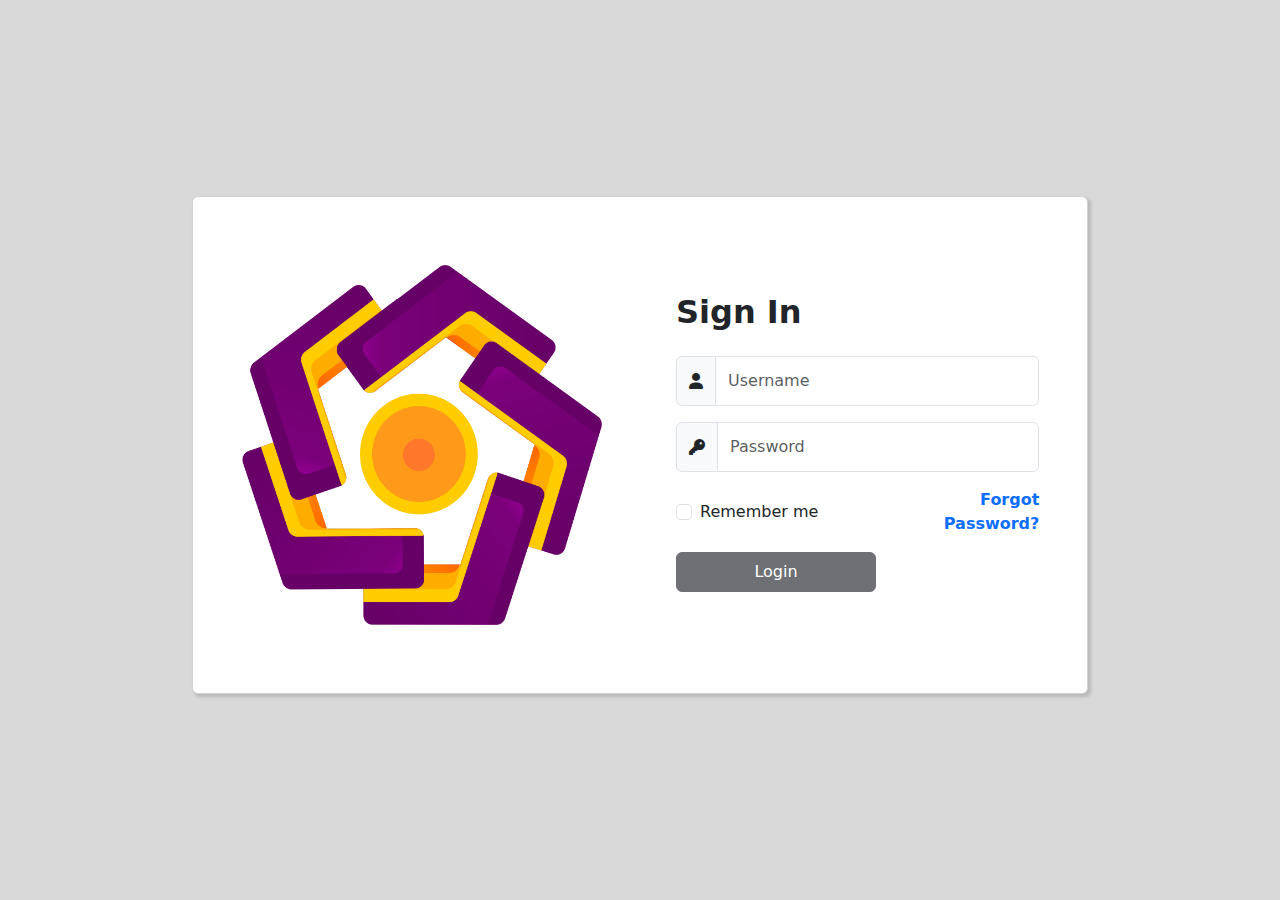
<file: index.html>
<!DOCTYPE html>
<html lang="en">
<head>
    <meta charset="UTF-8">
    <meta name="viewport" content="width=device-width, initial-scale=1.0">
    <title>RPS</title>
    <script>
        window.location.href = "./login/";
    </script>
</head>
<body>
    <p>If you are not redirected automatically, <a href="./login/">click here</a>.</p>
</body>
</body>
</html>
</file>
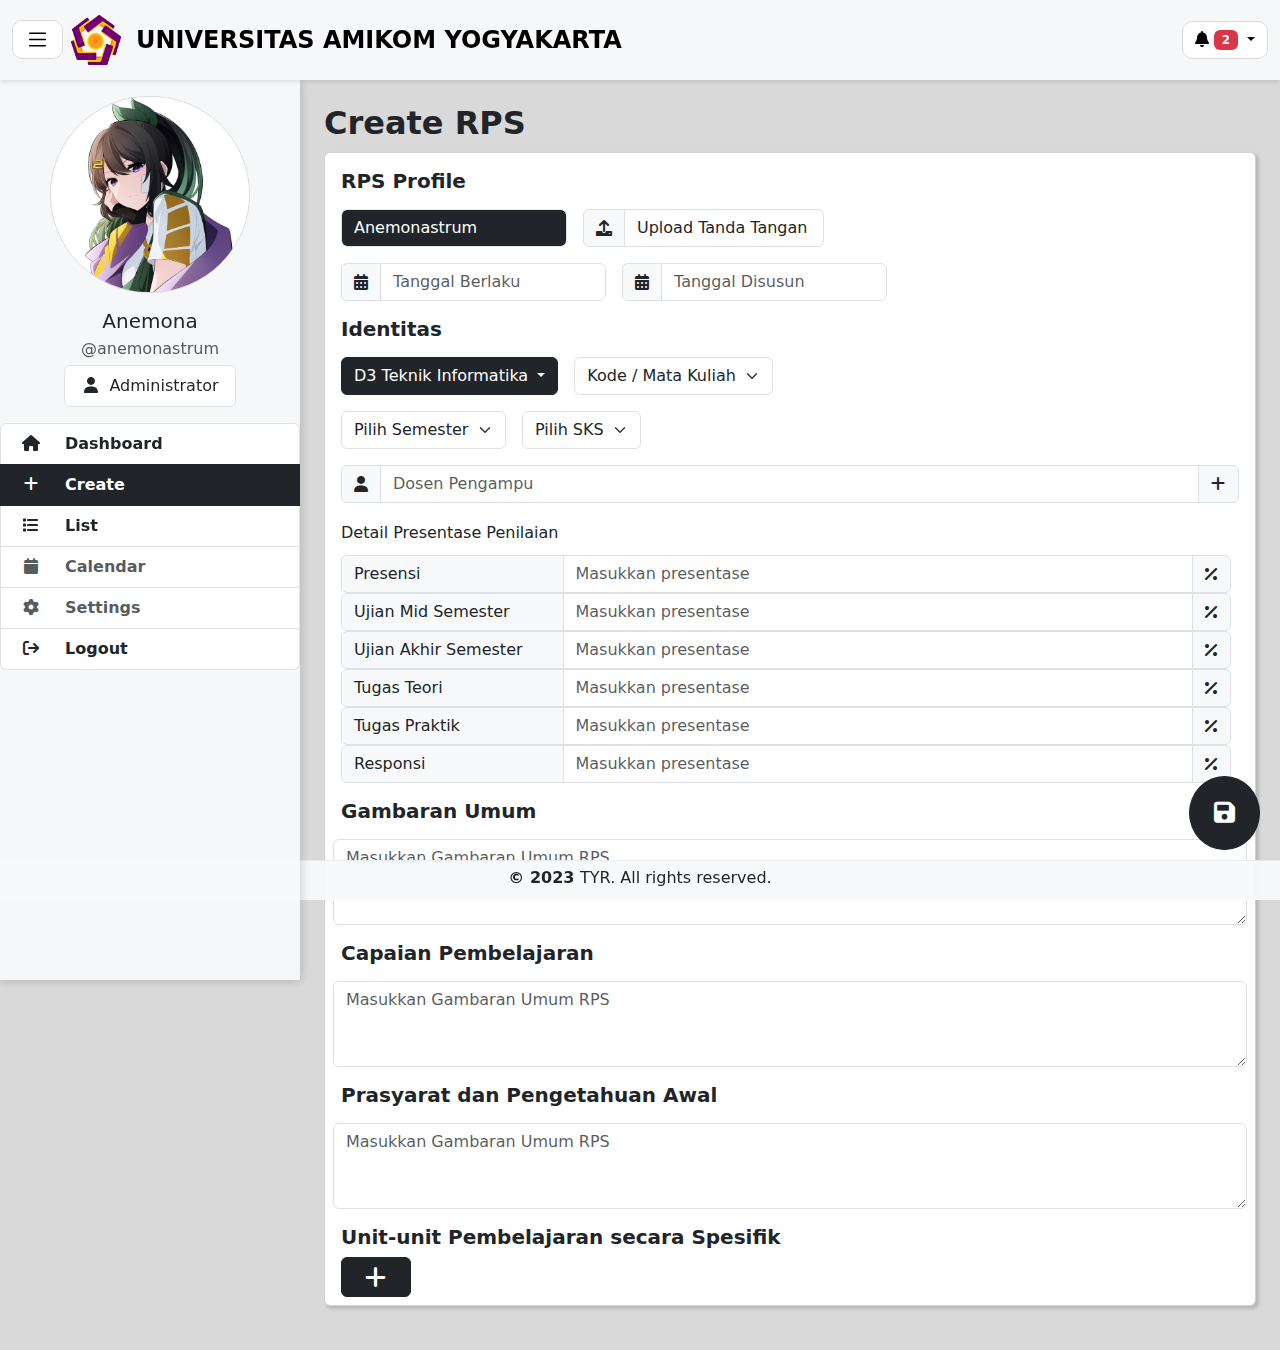
<file: create/index.html>
<!DOCTYPE html>
<html>

<head>
    <title>RPS | Create</title>
    <meta charset="UTF-8">
    <link rel="stylesheet" href="https://cdnjs.cloudflare.com/ajax/libs/font-awesome/6.0.0/css/all.min.css" />
    <link rel="stylesheet" href="https://cdn.jsdelivr.net/npm/bootstrap@5.3.0/dist/css/bootstrap.min.css" />
    <link rel="icon" type="image/x-icon" href="../assets/icons/logo.png" />
    <link rel="stylesheet" href="../assets/style/style.css" />
</head>

<body class="bg-transparent">

    <!-- HEADER -->
    <header class="page-header sticky-top navbar-light bg-light">
        <div class="container-fluid">
            <div class="d-flex align-items-center justify-content-between">
                <button id="toggle-btn" class="btn btn-light">
                    <img src="../assets/icons/list.svg" alt="Menu" style="width: 25px;">
                </button>
                <div class="logo">
                    <img src="../assets/icons/logo.png" alt="Header Logo" class="logo-img">
                    <h1 class="logo-text">UNIVERSITAS AMIKOM YOGYAKARTA</h1>
                </div>

                <!-- NOTIFICATION DROPDOWN-->
                <div class="dropdown">
                    <button class="btn btn-light dropdown-toggle" type="button" id="notificationDropdown"
                        data-bs-toggle="dropdown" aria-expanded="false">
                        <span class="fa fa-bell"></span>
                        <span class="badge bg-danger">2</span>
                    </button>
                    <ul class="dropdown-menu dropdown-menu-end" aria-labelledby="notificationDropdown">
                        <li class="dropdown-header">Notifications</li>
                        <a class="dropdown-item" href="#">
                            <div class="d-flex">
                                <div class="me-3">
                                    <i class="fas fa-exclamation-triangle fa-2x text-warning"></i>
                                </div>
                                <div>
                                    <div class="fw-bold">Warning</div>
                                    <small class="text-muted">Complete your Profile Information.</small>
                                    <div class="text-muted">1 hour ago</div>
                                </div>
                            </div>
                        </a>
                        </li>
                        <li>
                            <a class="dropdown-item" href="#">
                                <div class="d-flex">
                                    <div class="me-3">
                                        <i class="fas fa-check-circle fa-2x text-success"></i>
                                    </div>
                                    <div>
                                        <div class="fw-bold">Action Completed</div>
                                        <small class="text-muted">Your RPS has been successfully submited.</small>
                                        <div class="text-muted">Yesterday</div>
                                    </div>
                                </div>
                            </a>
                        </li>
                        <li>
                            <hr class="dropdown-divider">
                            <a class="dropdown-item text-center" href="#">View All Notifications</a>
                        </li>
                    </ul>
                </div>
            </div>
        </div>
    </header>

    <!-- SIDEBAR -->
    <div class="d-flex">
        <div id="sidebar" class="bg-light sticky-top">
            <div class="p-3 profile">
                <a class="mb-3 w-75" data-bs-toggle="modal" data-bs-target="#profileModal" href="#profileModal">
                    <img src="../assets/icons/avatar.jpg" class="img-fluid" alt="Profile Picture"
                        style="border-radius: 100px; border: 0.5px solid #d9d9d9;">
                </a>
                <h5 class="mb-1">Anemona</h5>
                <p class="text-muted mb-1">@anemonastrum</p>
                <ul class="list-group">
                    <li class="list-group-item">
                        <i class="fas fa-user fa-fw me-2"></i>Administrator
                    </li>
                </ul>
            </div>
            <ul class="flex-column d-block list-group w-100 align-items-center justify-content-center">
                <a href="../dashboard/" class="list-group-item list-group-item-action sidebar-item"><i
                        class="fas fa-home fa-fw me-4"></i>Dashboard</a>
                <a href="../create/" class="list-group-item list-group-item-action sidebar-item active"><i
                        class="fas fa-plus fa-fw me-4"></i>Create</a>
                <a href="../list/" class="list-group-item list-group-item-action sidebar-item"><i
                        class="fas fa-list fa-fw me-4"></i>List</a>
                <a href="#" class="list-group-item list-group-item-action sidebar-item disabled"><i
                        class="fas fa-calendar fa-fw me-4"></i>Calendar</a>
                <a href="#" class="list-group-item list-group-item-action sidebar-item disabled"><i
                        class="fas fa-gear fa-fw me-4"></i>Settings</a>
                <a href="../logout/" class="list-group-item list-group-item-action sidebar-item"><i
                        class="fas fa-sign-out fa-fw me-4"></i>Logout</a>
            </ul>
            <div class="p-5 h-100"></div>
            <!-- FIX PADDING -->
        </div>

        <!-- CONTENT -->
        <div id="content" class="flex-grow-1 p-4">
            
            <h2>Create RPS</h2>

            <div class="card container-fluid p-2">

                <h5 class="px-2 pt-2 fw-bold">RPS Profile</h5>

                <div class="d-flex flex-row">
                    <div class="form-group p-2">
                        <input type="text" class="form-control bg-dark text-white" value="Anemonastrum" disabled>
                    </div>
                    <div class="form-group p-2">
                        <div class="input-group">
                            <span class="input-group-text"><i class="fas fa-upload"></i></span>
                            <label for="uploadTTD" class="form-control pe-3">Upload Tanda Tangan</label>
                        </div>
                        <input type="file" id="uploadTTD" style="display:none">
                    </div>
                </div>
                
                <div class="d-flex flex-row">
                    <div class="form-group p-2">
                        <div class="input-group">
                            <span class="input-group-text"><i class="fas fa-calendar-alt"></i></span>
                            <input type="text" id="dateInput" name="tanggalBerlaku" class="form-control" placeholder="Tanggal Berlaku" onclick="(this.type='date')">
                        </div>
                    </div>
                    <div class="form-group p-2">
                        <div class="input-group">
                            <span class="input-group-text"><i class="fas fa-calendar-alt"></i></span>
                            <input type="text" id="dateInput" name="tanggalDisusun" class="form-control" placeholder="Tanggal Disusun" onclick="(this.value='12/12/2023')">
                        </div>
                    </div>
                </div>

                

                <h5 class="px-2 pt-2 fw-bold">Identitas</h5>

                <div class="d-flex flex-row">
                    <div class="dropdown p-2">
                        <button class="btn btn-dark dropdown-toggle bg-dark" type="button">
                            D3 Teknik Informatika
                        </button>
                    </div>
                    <div class="dropdown p-2">
                        <select id="selectKode" class="form-select" onclick="sortByKode()" aria-label="Kode / Mata Kuliah">
                            <option selected>Kode / Mata Kuliah</option>
                          </select>
                    </div>
                </div>

                <div class="d-flex flex-row">
                    <div class="dropdown p-2">
                        <select id="selectSemester" class="form-select" aria-label="Semester">
                            <option selected>Pilih Semester</option>
                          </select>
                    </div>
                    <div class="dropdown p-2">
                        <select id="selectSKS" class="form-select" aria-label="SKS">
                            <option selected>Pilih SKS</option>
                          </select>
                    </div>
                </div>

                <div class="form-group p-2">
                    <div class="input-group">
                        <span class="input-group-text"><i class="fas fa-user"></i></span>
                        <input type="text" id="dateInput" name="tanggalBerlaku" class="form-control" placeholder="Dosen Pengampu">
                        <span class="input-group-text"><i class="fas fa-plus"></i></span>
                    </div>
                </div>

                <div class="p-2">
                    <h6 class="py-1">Detail Presentase Penilaian</h6>
                    <div class="input-group pe-2">
                        <span class="input-group-text w-25">Presensi</span>
                        <input type="number" class="form-control" placeholder="Masukkan presentase">
                        <span class="input-group-text"><i class="fas fa-percentage"></i></span>
                    </div>
                    <div class="input-group pe-2">
                        <span class="input-group-text w-25">Ujian Mid Semester</span>
                        <input type="number" class="form-control" placeholder="Masukkan presentase">
                        <span class="input-group-text"><i class="fas fa-percentage"></i></span>
                    </div>
                    <div class="input-group pe-2">
                        <span class="input-group-text w-25">Ujian Akhir Semester</span>
                        <input type="number" class="form-control" placeholder="Masukkan presentase">
                        <span class="input-group-text"><i class="fas fa-percentage"></i></span>
                    </div>
                    <div class="input-group pe-2">
                        <span class="input-group-text w-25">Tugas Teori</span>
                        <input type="number" class="form-control" placeholder="Masukkan presentase">
                        <span class="input-group-text"><i class="fas fa-percentage"></i></span>
                    </div>
                    <div class="input-group pe-2">
                        <span class="input-group-text w-25">Tugas Praktik</span>
                        <input type="number" class="form-control" placeholder="Masukkan presentase">
                        <span class="input-group-text"><i class="fas fa-percentage"></i></span>
                    </div>
                    <div class="input-group pe-2">
                        <span class="input-group-text w-25">Responsi</span>
                        <input type="number" class="form-control" placeholder="Masukkan presentase">
                        <span class="input-group-text"><i class="fas fa-percentage"></i></span>
                    </div>
                </div>

                <h5 class="px-2 pt-2 fw-bold">Gambaran Umum</h5>

                <textarea class="form-control my-2" name="Deskripsi" id="deskripsimatkul" placeholder="Masukkan Gambaran Umum RPS" cols="30" rows="3"></textarea>

                <h5 class="px-2 pt-2 fw-bold">Capaian Pembelajaran</h5>

                <textarea class="form-control my-2" name="Deskripsi" id="deskripsimatkul" placeholder="Masukkan Gambaran Umum RPS" cols="30" rows="3"></textarea>

                <h5 class="px-2 pt-2 fw-bold">Prasyarat dan Pengetahuan Awal</h5>

                <textarea class="form-control my-2" name="Deskripsi" id="deskripsimatkul" placeholder="Masukkan Gambaran Umum RPS" cols="30" rows="3"></textarea>

                <h5 class="px-2 pt-2 fw-bold">Unit-unit Pembelajaran secara Spesifik</h5>

                <button class="btn btn-dark px-2 pt-2 ms-2" style="width: 70px;">
                    <i class="fas fa-plus fa-xl"></i>  
                </button>

            </div>
        </div>
        <!-- FLOATING BUTTON -->
        <button class="btn btn-dark floating-button p-4 rounded-circle" onclick="location.href='../list/'">
            <i class="fas fa-save fa-xl"></i>
        </button>
        <!-- FOOTER -->
        <footer class="footer bg-light">
            <div class="container">
                <span><strong>&copy; 2023 </strong>TYR. All rights reserved.</span>
            </div>
        </footer>
    </div>
</body>

<!-- Profile Dialog -->
<div class="modal fade" id="profileModal" tabindex="-1" aria-labelledby="profileModalLabel" aria-hidden="true">
    <div class="modal-dialog">
      <div class="modal-content">
        <div class="modal-header">
          <h1 class="modal-title fs-5" id="profileModalLabel">Profile</h1>
          <button type="button" class="btn-close" data-bs-dismiss="modal" aria-label="Close"></button>
        </div>
        <div class="modal-body">
            <div class="p-3 profile">
                <img src="../assets/icons/avatar.jpg" class="img-fluid w-75" alt="Profile Picture" style="border-radius: 1000px; border: 0.5px solid #d9d9d9;">
                <div class="form-group p-2 my-2">
                    <div class="input-group py-2">
                        <span class="input-group-text"><i class="fas fa-user"></i></span>
                        <input type="text" class="form-control" placeholder="Nama">
                    </div>
                    <div class="">
                        <label for="formFile" class="form-label fw-bold">Profile Picture</label>
                        <input class="form-control" type="file" id="formFile">
                    </div>
                </div>
            </div>
        </div>
        <div class="modal-footer">
          <button type="button" class="btn btn-light" data-bs-dismiss="modal">Close</button>
          <button type="button" class="btn btn-dark">Save changes</button>
        </div>
      </div>
    </div>
  </div>
  
<script src="../assets/script/bootstrap-min.js"></script>
<script src="../assets/script/jquery-min.js" ></script>
<script src="../assets/script/jquery-ui.js" ></script>
<script src="../assets/script/dashboard.js"></script>
<script src="../assets/script/script.js" ></script>

</html>
</file>
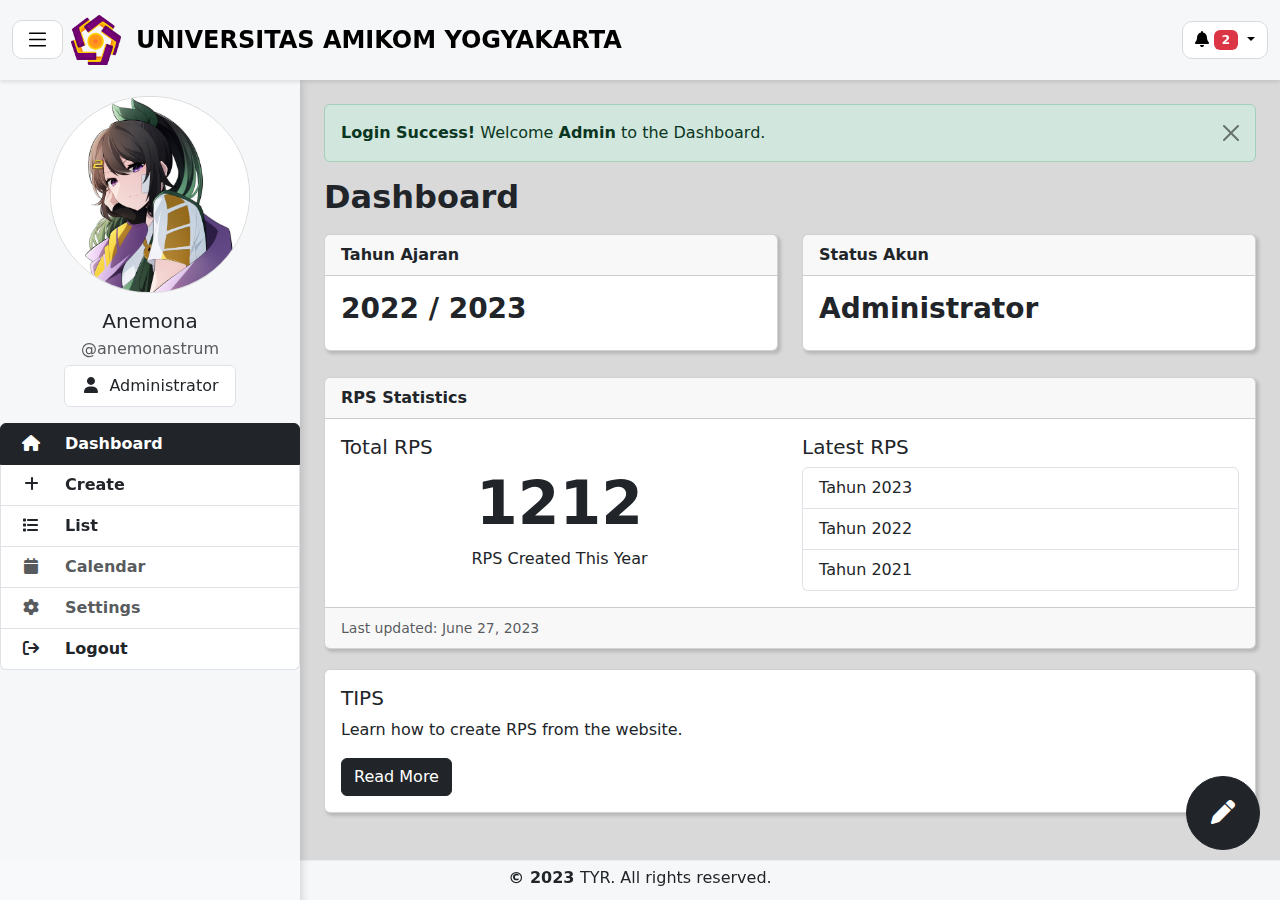
<file: dashboard/index.html>
<!DOCTYPE html>
<html>

<head>
    <title>RPS | Dashboard</title>
    <meta charset="UTF-8">
    <link rel="stylesheet" href="https://cdnjs.cloudflare.com/ajax/libs/font-awesome/6.0.0/css/all.min.css" />
    <link rel="stylesheet" href="https://cdn.jsdelivr.net/npm/bootstrap@5.3.0/dist/css/bootstrap.min.css" />
    <link rel="icon" type="image/x-icon" href="../assets/icons/logo.png" />
    <link rel="stylesheet" href="../assets/style/style.css" />
</head>

<body class="bg-transparent">
    <!-- HEADER -->
    <header id="header" class="page-header sticky-top navbar-light bg-light">
        <div class="container-fluid">
            <div class="d-flex align-items-center justify-content-between">
                <button id="toggle-btn" class="btn btn-light">
                    <img src="../assets/icons/list.svg" alt="Menu" style="width: 25px;">
                </button>
                <div class="logo">
                    <img src="../assets/icons/logo.png" alt="Header Logo" class="logo-img">
                    <h1 class="logo-text">UNIVERSITAS AMIKOM YOGYAKARTA</h1>
                </div>
                <!-- NOTIFICATION DROPDOWN-->
                <div class="dropdown">
                    <button class="btn btn-light dropdown-toggle" type="button" id="notificationDropdown"
                        data-bs-toggle="dropdown" aria-expanded="false">
                        <span class="fa fa-bell"></span>
                        <span class="badge bg-danger">2</span>
                    </button>
                    <ul class="dropdown-menu dropdown-menu-end" aria-labelledby="notificationDropdown">
                        <li class="dropdown-header">Notifications</li>
                        <a class="dropdown-item" href="#">
                            <div class="d-flex">
                                <div class="me-3">
                                    <i class="fas fa-exclamation-triangle fa-2x text-warning"></i>
                                </div>
                                <div>
                                    <div class="fw-bold">Warning</div>
                                    <small class="text-muted">Complete your Profile Information.</small>
                                    <div class="text-muted">1 hour ago</div>
                                </div>
                            </div>
                        </a>
                        </li>
                        <li>
                            <a class="dropdown-item" href="#">
                                <div class="d-flex">
                                    <div class="me-3">
                                        <i class="fas fa-check-circle fa-2x text-success"></i>
                                    </div>
                                    <div>
                                        <div class="fw-bold">Action Completed</div>
                                        <small class="text-muted">Your RPS has been successfully submited.</small>
                                        <div class="text-muted">Yesterday</div>
                                    </div>
                                </div>
                            </a>
                        </li>
                        <li>
                            <hr class="dropdown-divider">
                            <a class="dropdown-item text-center" href="#">View All Notifications</a>
                        </li>
                    </ul>
                </div>
            </div>
        </div>
    </header>
    <!-- SIDEBAR -->
    <div class="d-flex">
        <div id="sidebar" class="bg-light sticky-top">
            <div class="p-3 profile">
                <a class="mb-3 w-75" data-bs-toggle="modal" data-bs-target="#profileModal" href="#profileModal">
                    <img src="../assets/icons/avatar.jpg" class="img-fluid" alt="Profile Picture"
                        style="border-radius: 100px; border: 0.5px solid #d9d9d9;">
                </a>
                <h5 class="mb-1">Anemona</h5>
                <p class="text-muted mb-1">@anemonastrum</p>
                <ul class="list-group">
                    <li class="list-group-item">
                        <i class="fas fa-user fa-fw me-2"></i>Administrator
                    </li>
                </ul>
            </div>
            <ul class="flex-column d-block list-group w-100 align-items-center justify-content-center">
                <a href="../dashboard/" class="list-group-item list-group-item-action sidebar-item active"><i
                        class="fas fa-home fa-fw me-4"></i>Dashboard</a>
                <a href="../create/" class="list-group-item list-group-item-action sidebar-item"><i
                        class="fas fa-plus fa-fw me-4"></i>Create</a>
                <a href="../list/" class="list-group-item list-group-item-action sidebar-item"><i
                        class="fas fa-list fa-fw me-4"></i>List</a>
                <a href="#" class="list-group-item list-group-item-action sidebar-item disabled"><i
                        class="fas fa-calendar fa-fw me-4"></i>Calendar</a>
                <a href="#" class="list-group-item list-group-item-action sidebar-item disabled"><i
                        class="fas fa-gear fa-fw me-4"></i>Settings</a>
                <a href="../logout/" class="list-group-item list-group-item-action sidebar-item"><i
                        class="fas fa-sign-out fa-fw me-4"></i>Logout</a>
            </ul>
            <div class="p-5 h-100"></div>
        </div>
        <!-- CONTENT -->
        <div id="content" class="flex-grow-1 p-4">
            <div class="alert alert-success alert-dismissible fade show">
                <button type="button" class="btn-close" data-bs-dismiss="alert"></button>
                <strong>Login Success!</strong> Welcome <strong>Admin</strong> to the Dashboard.
            </div>
            <h2>Dashboard</h2>
            <div class="row">
                <div class="col-md-6">
                    <div class="card mb-3">
                        <div class="card-header">
                            <div class="fw-bold">Tahun Ajaran</div>
                        </div>
                        <div class="card-body">
                            <h3>2022 / 2023</h3>
                        </div>
                    </div>
                </div>
                <div class="col-md-6">
                    <div class="card mb-3">
                        <div class="card-header">
                            <div class="fw-bold">Status Akun</div>
                        </div>
                        <div class="card-body">
                            <h3>Administrator</h3>
                        </div>
                    </div>
                </div>
            </div>

            <div class="card">
                <div class="card-header">
                    <div class="fw-bold">RPS Statistics</div>
                </div>
                <div class="card-body">
                    <div class="row">
                        <div class="col-md-6">
                            <h5>Total RPS</h5>
                            <h3 class="text-center" style="font-size: 60px;">1212</h3>
                            <p class="text-center">RPS Created This Year</p>       
                        </div>
                        <div class="col-md-6">
                            <h5>Latest RPS</h5>
                            <ul class="list-group">
                                <li class="list-group-item">Tahun 2023</li>
                                <li class="list-group-item">Tahun 2022</li>
                                <li class="list-group-item">Tahun 2021</li>
                            </ul>
                        </div>
                    </div>
                </div>
                <div class="card-footer">
                    <small class="text-muted">Last updated: June 27, 2023</small>
                </div>
            </div>
            <div class="card">
                <div class="card-body">
                    <h5 class="card-title">TIPS</h5>
                    <div class="card-img-center container align-items-center justify-content-center">
                    </div>
                    <p class="card-text">Learn how to create RPS from the website.</p>
                    <a href="https://www.google.com/search?q=cara+membuat+RPS" class="btn btn-dark">Read More</a>
                </div>
            </div>
        </div>
        <!-- FLOATING BUTTON -->
        <button class="btn btn-dark floating-button p-4 rounded-circle" onclick="location.href='../create/'">
            <i class="fas fa-pen fa-xl"></i>
        </button>

        <!-- FOOTER -->
        <footer class="footer bg-light">
            <div class="container">
                <span><strong>&copy; 2023 </strong>TYR. All rights reserved.</span>
            </div>
        </footer>
    </div>
</body>

<!-- Profile Dialog -->
<div class="modal fade" id="profileModal" tabindex="-1" aria-labelledby="profileModalLabel" aria-hidden="true">
    <div class="modal-dialog">
      <div class="modal-content">
        <div class="modal-header">
          <h1 class="modal-title fs-5" id="profileModalLabel">Profile</h1>
          <button type="button" class="btn-close" data-bs-dismiss="modal" aria-label="Close"></button>
        </div>
        <div class="modal-body">
            <div class="p-3 profile">
                <img src="../assets/icons/avatar.jpg" class="img-fluid w-75" alt="Profile Picture" style="border-radius: 1000px; border: 0.5px solid #d9d9d9;">
                <div class="form-group p-2 my-2">
                    <div class="input-group py-2">
                        <span class="input-group-text"><i class="fas fa-user"></i></span>
                        <input type="text" class="form-control" placeholder="Nama">
                    </div>
                    <div class="">
                        <label for="formFile" class="form-label fw-bold">Profile Picture</label>
                        <input class="form-control" type="file" id="formFile">
                    </div>
                </div>
            </div>
        </div>
        <div class="modal-footer">
          <button type="button" class="btn btn-light" data-bs-dismiss="modal">Close</button>
          <button type="button" class="btn btn-dark">Save changes</button>
        </div>
      </div>
    </div>
  </div>

<script src="../assets/script/bootstrap-min.js"></script>
<script src="../assets/script/jquery-min.js" ></script>
<script src="../assets/script/jquery-ui.js" ></script>
<script src="../assets/script/dashboard.js"></script>
<script src="../assets/script/script.js" ></script>

</html>
</file>
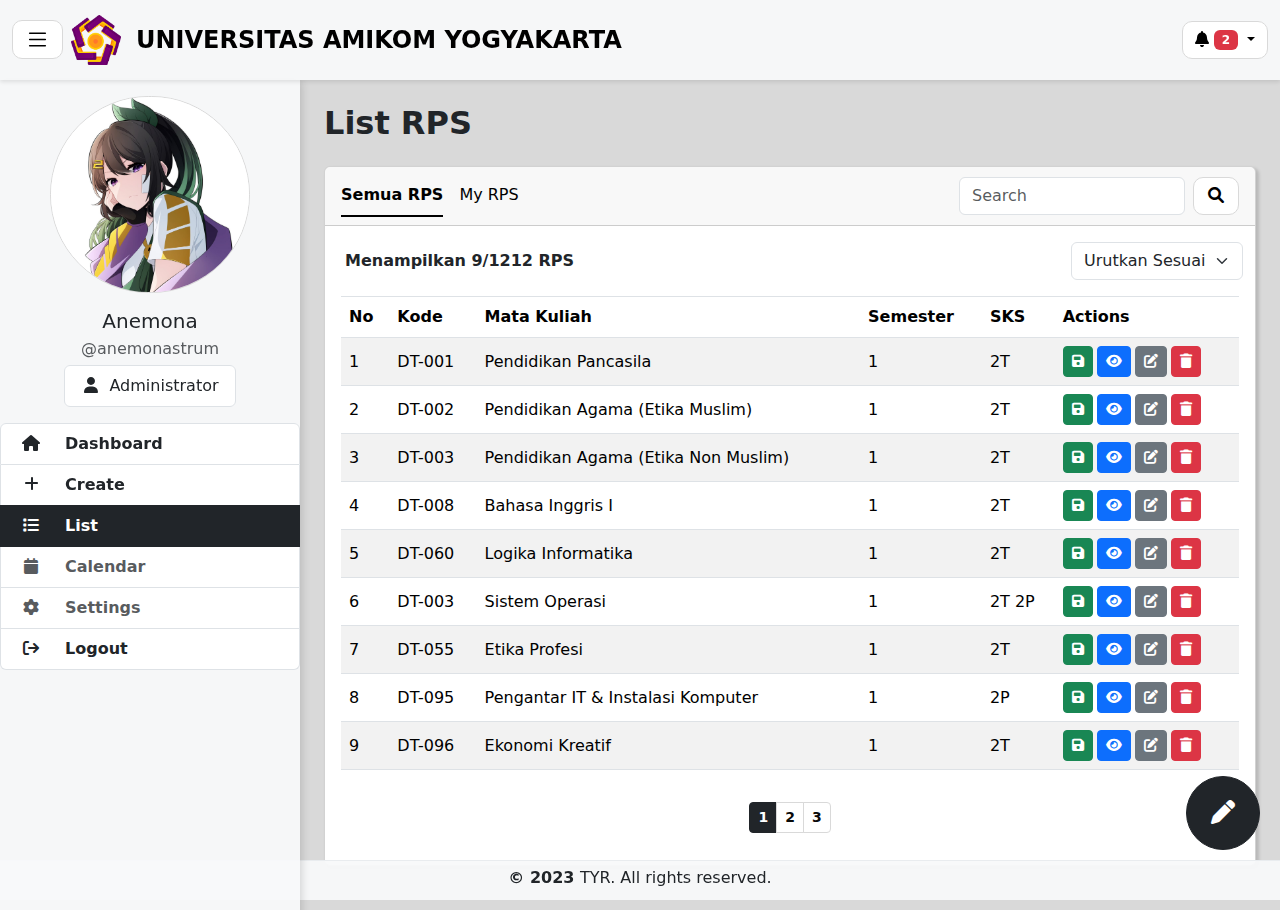
<file: list/index.html>
<!DOCTYPE html>
<html>

<head>
    <title>RPS | List</title>
    <meta charset="UTF-8">
    <link rel="stylesheet" href="https://cdnjs.cloudflare.com/ajax/libs/font-awesome/6.0.0/css/all.min.css" />
    <link rel="stylesheet" href="https://cdn.jsdelivr.net/npm/bootstrap@5.3.0/dist/css/bootstrap.min.css" />
    <link rel="icon" type="image/x-icon" href="../assets/icons/logo.png" />
    <link rel="stylesheet" href="../assets/style/style.css" />
</head>

<body class="bg-transparent">
    <!-- HEADER -->
    <header class="page-header sticky-top navbar-light bg-light">
        <div class="container-fluid">
            <div class="d-flex align-items-center justify-content-between">
                <button id="toggle-btn" class="btn btn-light">
                    <img src="../assets/icons/list.svg" alt="Menu" style="width: 25px;">
                </button>
                <div class="logo">
                    <img src="../assets/icons/logo.png" alt="Header Logo" class="logo-img">
                    <h1 class="logo-text">UNIVERSITAS AMIKOM YOGYAKARTA</h1>
                </div>
                <!-- NOTIFICATION DROPDOWN-->
                <div class="dropdown">
                    <button class="btn btn-light dropdown-toggle" type="button" id="notificationDropdown"
                        data-bs-toggle="dropdown" aria-expanded="false">
                        <span class="fa fa-bell"></span>
                        <span class="badge bg-danger">2</span>
                    </button>
                    <ul class="dropdown-menu dropdown-menu-end" aria-labelledby="notificationDropdown">
                        <li class="dropdown-header">Notifications</li>
                        <a class="dropdown-item" href="#">
                            <div class="d-flex">
                                <div class="me-3">
                                    <i class="fas fa-exclamation-triangle fa-2x text-warning"></i>
                                </div>
                                <div>
                                    <div class="fw-bold">Warning</div>
                                    <small class="text-muted">Complete your Profile Information.</small>
                                    <div class="text-muted">1 hour ago</div>
                                </div>
                            </div>
                        </a>
                        </li>
                        <li>
                            <a class="dropdown-item" href="#">
                                <div class="d-flex">
                                    <div class="me-3">
                                        <i class="fas fa-check-circle fa-2x text-success"></i>
                                    </div>
                                    <div>
                                        <div class="fw-bold">Action Completed</div>
                                        <small class="text-muted">Your RPS has been successfully submited.</small>
                                        <div class="text-muted">Yesterday</div>
                                    </div>
                                </div>
                            </a>
                        </li>
                        <li>
                            <hr class="dropdown-divider">
                            <a class="dropdown-item text-center" href="#">View All Notifications</a>
                        </li>
                    </ul>
                </div>
            </div>
        </div>
    </header>
    <div class="d-flex">
        <!-- SIDEBAR -->
        <div id="sidebar" class="bg-light sticky-top">
            <div class="p-3 profile">
                <a class="mb-3 w-75" data-bs-toggle="modal" data-bs-target="#profileModal" href="#profileModal">
                    <img src="../assets/icons/avatar.jpg" class="img-fluid" alt="Profile Picture"
                        style="border-radius: 100px; border: 0.5px solid #d9d9d9;">
                </a>
                <h5 class="mb-1">Anemona</h5>
                <p class="text-muted mb-1">@anemonastrum</p>
                <ul class="list-group">
                    <li class="list-group-item">
                        <i class="fas fa-user fa-fw me-2"></i>Administrator
                    </li>
                </ul>
            </div>
            <ul class="flex-column d-block list-group w-100 align-items-center justify-content-center">
                <a href="../dashboard/" class="list-group-item list-group-item-action sidebar-item"><i
                        class="fas fa-home fa-fw me-4"></i>Dashboard</a>
                <a href="../create/" class="list-group-item list-group-item-action sidebar-item"><i
                        class="fas fa-plus fa-fw me-4"></i>Create</a>
                <a href="../list/" class="list-group-item list-group-item-action sidebar-item active"><i
                        class="fas fa-list fa-fw me-4"></i>List</a>
                <a href="#" class="list-group-item list-group-item-action sidebar-item disabled"><i
                        class="fas fa-calendar fa-fw me-4"></i>Calendar</a>
                <a href="#" class="list-group-item list-group-item-action sidebar-item disabled"><i
                        class="fas fa-gear fa-fw me-4"></i>Settings</a>
                <a href="../logout/" class="list-group-item list-group-item-action sidebar-item"><i
                        class="fas fa-sign-out fa-fw me-4"></i>Logout</a>
            </ul>
            <div class="p-5 h-100"></div>
            <!-- FIX PADDING -->
        </div>

        <!-- CONTENT -->
        <div id="content" class="flex-grow-1 p-4">

            <h2>List RPS</h2>

            <div class="card mt-4">
                <div class="card-header d-flex align-items-center">
                    <ul class="nav nav-underline">
                        <li class="nav-item">
                            <a class="nav-link active" data-bs-toggle="pill" href="#semuarps">Semua RPS</a>
                        </li>
                        <li class="nav-item">
                            <a class="nav-link" data-bs-toggle="pill" href="#rpssaya">My RPS</a>
                        </li>
                    </ul>
                    <div class="ms-auto">
                        <form class="d-flex">
                            <input class="form-control me-2" type="search" placeholder="Search" aria-label="Search">
                            <button class="btn btn-light" type="submit"><i class="fas fa-search fa-fw"></i></button>
                        </form>
                    </div>
                </div>
                
                <div class="card-body">
                    <div class="tab-content">
                        <div class="tab-pane fade show active" id="semuarps">
                            <div class="row">
                                <div class="col-md-6 ps-3 d-flex align-items-center">
                                    <div class="fw-bold">Menampilkan 9/1212 RPS</div>
                                </div>
                                <div class="col-md-6 d-flex align-items-center justify-content-end pe-2">
                                    <div class="dropdown">
                                        <select class="form-select" aria-label="Urutkan RPS" id="filterMatkul" onchange="filterListMatkul()">
                                            <option selected>Urutkan Sesuai</option>
                                            <option value="nomor">Nomor</option>
                                            <option value="kode">Kode</option>
                                            <option value="matakuliah">Matakuliah</option>
                                            <option value="semester">Semester</option>
                                            <option value="sks">SKS</option>
                                          </select>
                                    </div>
                                </div>
                            </div>
                            <div id="list-rps"></div>
                            <nav>
                                <ul class="pagination pagination-sm justify-content-center pt-3" id="pagination"></ul>
                            </nav>
                        </div>
                        <div class="tab-pane fade" id="rpssaya">
                            <div class="row">
                                <div class="col-md-6 ps-3 d-flex align-items-center">
                                    <div class="fw-bold">Menampilkan 0/0 RPS</div>
                                </div>
                                <div class="col-md-6 d-flex align-items-center justify-content-end pe-2">
                                    <div class="dropdown">
                                        <select class="form-select" aria-label="Urutkan RPS">
                                            <option selected>Urutkan Sesuai</option>
                                            <option value="1">Terbaru</option>
                                            <option value="2">Mata Kuliah</option>
                                            <option value="3">Jumlah SKS</option>
                                        </select>
                                    </div>
                                </div>
                            </div>
                           <div class="container">
                            <h5 class="fw-bold text-center p-4">Anda tidak memiliki RPS Untuk ditampilkan</h5>
                           </div>
                        </div>
                    </div>
                </div>
            </div>
        </div>
        <!-- FLOATING BUTTON -->
        <button class="btn btn-dark floating-button p-4 rounded-circle" onclick="location.href='../create/'">
            <i class="fas fa-pen fa-xl"></i>
        </button>

        <!-- FOOTER -->
        <footer class="footer bg-light fixed-bottom">
            <div class="container">
                <span><strong>&copy; 2023 </strong>TYR. All rights reserved.</span>
            </div>
        </footer>
    </div>
</body>

<!-- Delete Dialog -->
<div class="modal fade" id="deleteDialog" data-bs-backdrop="static" data-bs-keyboard="false" tabindex="-1"
    aria-labelledby="deleteDialogLabel" aria-hidden="true">
    <div class="modal-dialog">
        <div class="modal-content">
            <div class="modal-header">
                <h1 class="modal-title fs-5" id="deleteDialogLabel">Delete RPS?</h1>
                <button type="button" class="btn-close" data-bs-dismiss="modal" aria-label="Close"></button>
            </div>
            <div class="modal-body">
                Do you really want to delete this RPS?
            </div>
            <div class="modal-footer">
                <button type="button" class="btn btn-secondary" data-bs-dismiss="modal">Close</button>
                <button type="button" class="btn btn-danger" data-bs-dismiss="modal">Delete RPS</button>
            </div>
        </div>
    </div>
</div>
<!-- Download Dialog -->
<div class="modal fade" id="downloadDialog" data-bs-backdrop="static" data-bs-keyboard="false" tabindex="-1"
    aria-labelledby="downloadDialogLabel" aria-hidden="true">
    <div class="modal-dialog">
        <div class="modal-content">
            <div class="modal-header">
                <h1 class="modal-title fs-5" id="downloadDialogLabel">Download RPS?</h1>
                <button type="button" class="btn-close" data-bs-dismiss="modal" aria-label="Close"></button>
            </div>
            <div class="modal-body">
                Download this RPS?
            </div>
            <div class="modal-footer">
                <button type="button" class="btn btn-secondary" data-bs-dismiss="modal">Close</button>
                <button type="button" class="btn btn-success" data-bs-dismiss="modal">Download RPS</button>
            </div>
        </div>
    </div>
</div>
<!-- Profile Dialog -->
<div class="modal fade" id="profileModal" tabindex="-1" aria-labelledby="profileModalLabel" aria-hidden="true">
    <div class="modal-dialog">
      <div class="modal-content">
        <div class="modal-header">
          <h1 class="modal-title fs-5" id="profileModalLabel">Profile</h1>
          <button type="button" class="btn-close" data-bs-dismiss="modal" aria-label="Close"></button>
        </div>
        <div class="modal-body">
            <div class="p-3 profile">
                <img src="../assets/icons/avatar.jpg" class="img-fluid w-75" alt="Profile Picture" style="border-radius: 1000px; border: 0.5px solid #d9d9d9;">
                <div class="form-group p-2 my-2">
                    <div class="input-group py-2">
                        <span class="input-group-text"><i class="fas fa-user"></i></span>
                        <input type="text" class="form-control" placeholder="Nama">
                    </div>
                    <div class="">
                        <label for="formFile" class="form-label fw-bold">Profile Picture</label>
                        <input class="form-control" type="file" id="formFile">
                    </div>
                </div>
            </div>
        </div>
        <div class="modal-footer">
          <button type="button" class="btn btn-light" data-bs-dismiss="modal">Close</button>
          <button type="button" class="btn btn-dark">Save changes</button>
        </div>
      </div>
    </div>
  </div>

<script src="../assets/script/bootstrap-min.js"></script>
<script src="../assets/script/jquery-min.js" ></script>
<script src="../assets/script/jquery-ui.js" ></script>
<script src="../assets/script/dashboard.js"></script>
<script src="../assets/script/script.js" ></script>

</html>
</file>
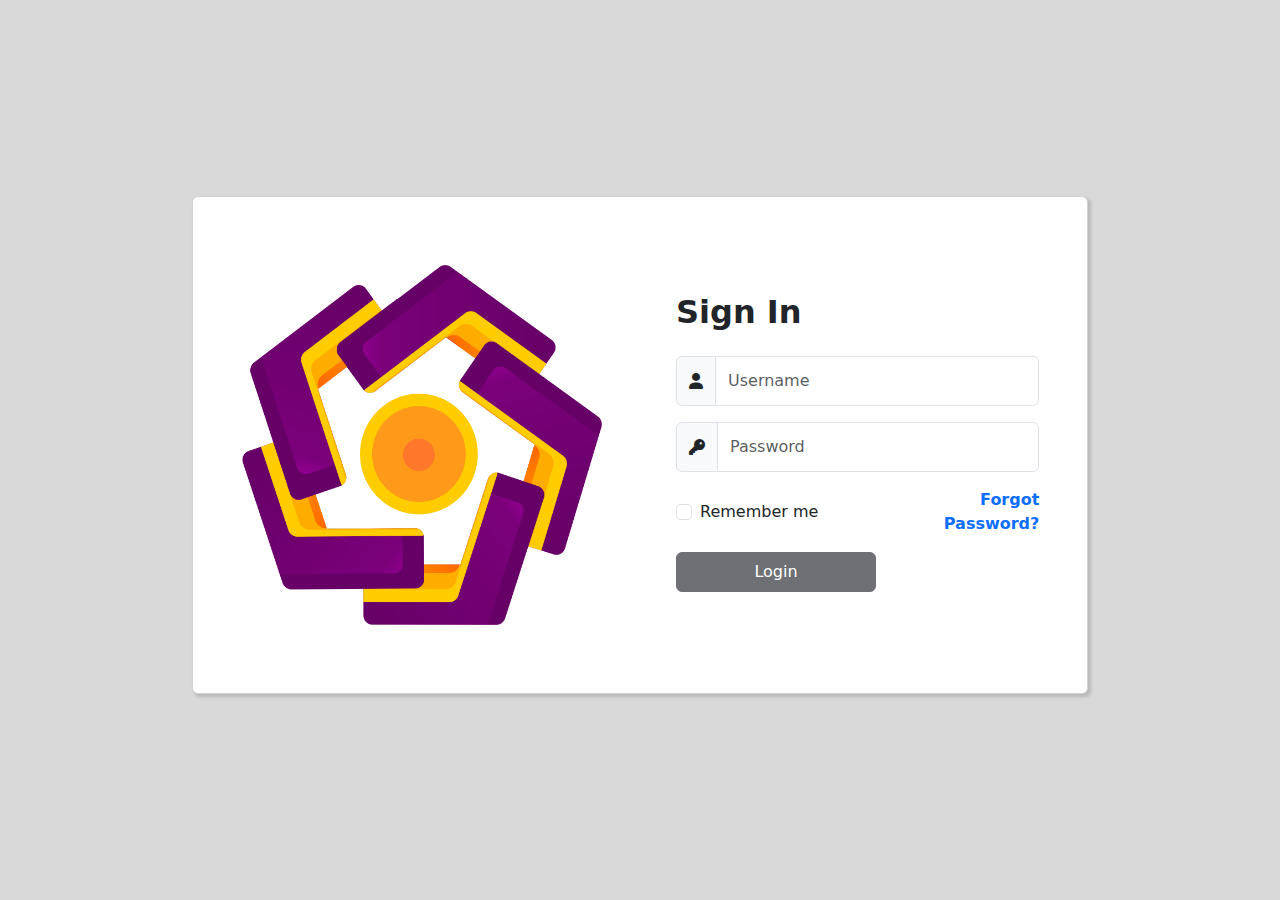
<file: login/index.html>
<!DOCTYPE html>
<html lang="en">
    <head>
        <title>RPS | Login</title>
        <meta charset="UTF-8">
        <link rel="stylesheet" href="https://cdnjs.cloudflare.com/ajax/libs/font-awesome/6.0.0/css/all.min.css" />
        <link rel="stylesheet" href="https://cdn.jsdelivr.net/npm/bootstrap@5.3.0/dist/css/bootstrap.min.css" />
        <link rel="icon" type="image/x-icon" href="../assets/icons/logo.png" />
        <link rel="stylesheet" href="../assets/style/style.css" />
    </head>
<body class="d-flex justify-content-center align-items-center" style="height: 100vh; background-color: #d9d9d9;">
    <div class="card p-4">
        <div class="row">
            <div class="col-lg-6">
                <div class="banner align-items-center justify-content-center d-flex p-4">
                    <img class="image-fluid" style="max-width: 400px; max-height: 400px; padding: 20px;" src="../assets/icons/logo.png" alt="Banner">
                </div>
            </div>
            <div class="col-lg-6">
                <div class="align-items-center justify-content-center p-4 mt-4">
                    <h2 class="mb-4 mt-4" style="font-weight: 700;">Sign In</h2>
                    <form action="../dashboard/">
                        <div class="input-group mb-3">
                            <span class="input-group-text">
                                <i class="fas fa-user"></i>
                            </span>
                            <input type="text" class="form-control" id="username" placeholder="Username" style="height: 50px;" onkeyup="validateForm()">
                        </div>
                        <div class="input-group mb-3">
                            <span class="input-group-text">
                                <i class="fas fa-key"></i>
                            </span>
                            <input type="password" class="form-control" id="password" placeholder="Password" style="height: 50px;" onkeyup="validateForm()">
                        </div>
                        <div class="form-check mb-3">
                            <div class="row align-items-center">
                                <div class="col">
                                    <input type="checkbox" class="form-check-input" id="remember-me">
                                    <label class="form-check-label" for="remember-me">Remember me</label>
                                </div>
                                <div class="col text-end">
                                    <a href="#" class="forgot-password-link">Forgot Password?</a>
                                </div>
                            </div>
                        </div>
                        <button type="submit" id="loginButton" class="btn btn-dark" style="width: 200px; height: 40px;" disabled>Login</button>
                    </form>
                </div>
            </div>
        </div>
    </div>
</body>

<script src="../assets/script/bootstrap-min.js"></script>
<script src="../assets/script/jquery-min.js" ></script>
<script src="../assets/script/jquery-ui.js" ></script>
<script src="../assets/script/dashboard.js"></script>
<script src="../assets/script/script.js" ></script>

</html>
</file>
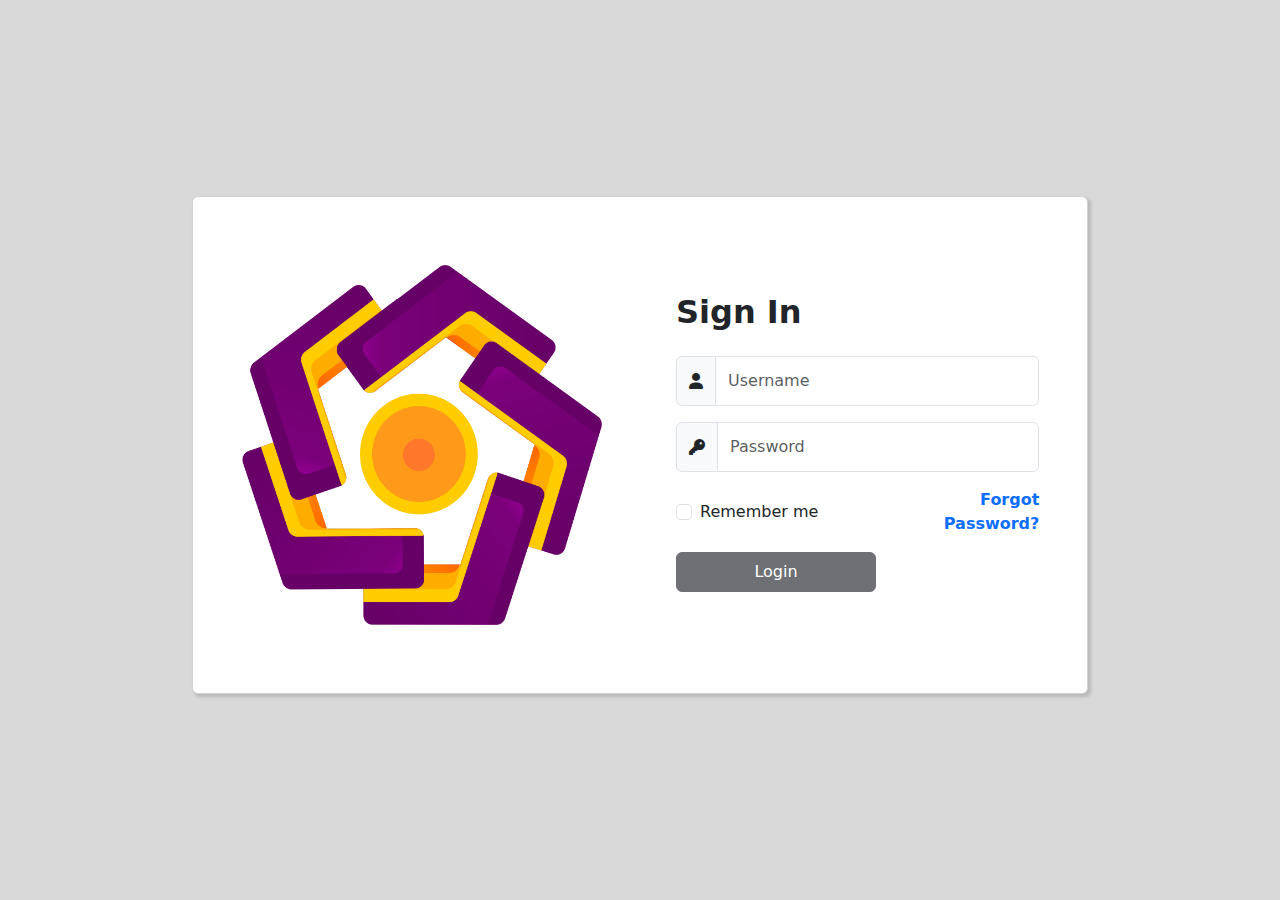
<file: logout/index.html>
<!DOCTYPE html>
<html lang="en">
<head>
    <meta charset="UTF-8">
    <meta name="viewport" content="width=device-width, initial-scale=1.0">
    <title>RPS</title>
    <script>
        window.location.href = "../login/";
    </script>
</head>
<body>
    <p>If you are not redirected automatically, <a href="../login/">click here</a>.</p>
</body>
</body>
</html>
</file>
<file: assets/style/style.css>
* {
    font-family: system-ui, -apple-system, BlinkMacSystemFont, 'Segoe UI', Roboto, Oxygen, Ubuntu, Cantarell, 'Open Sans', 'Helvetica Neue', sans-serif;
}

#sidebar {
    transition: margin-left 0.53s;
    width: 300px;
    height: 100%;
    display: flex;
    flex-direction: column;
    z-index: 1;
    top: 80px;
    position: fixed;
    overflow-y: auto;
    box-shadow: 0 0 10px rgba(0, 0, 0, 0.2);
}

#content {
    transition: margin-left 0.53s;
    margin-left: 300px;
}

#sidebar.collapsed {
    margin-left: -300px;
}

#content.expanded {
    margin-left: 0;
}

header {
    box-shadow: 0 2px 4px rgba(0, 0, 0, 0.1);
}

h1 {
    font-size: 24px;
    font-weight: bold;
    margin-left: 20px;
    color: #000000;
}

h2 {
    font-weight: bold;
}

h3 {
    font-weight: 650;
}

.card {
    margin-bottom: 20px;
    margin-top: 10px;
    box-shadow: rgba(0, 0, 0, 0.15) 2.4px 2.4px 3.2px;
}

body,
html {
    background-color: #d9d9d9;
    height: fit-content;
    margin: 0;

}

.profile {
    display: flex;
    flex-direction: column;
    justify-content: center;
    align-items: center;
}

.page-header {
    padding: 15px 0;
}

.logo {
    display: flex;
    align-items: center;
    width: 999rem;
}

.logo-img {
    width: 50px;
    height: auto;
    margin: 0 10px 0 8px;
}

.logo-text {
    margin: 0 0 0 5px;
    font-size: 24px;
    font-weight: bold;
}

a {
    font-weight: 600;
    text-decoration: none;
}

.sidebar-item {
    padding-left: 20px;
}

.btn-light {
    background-color: #ffffff;
    border-radius: 10px;
    border: 0.5px solid #d9d9d9;
}

.footer {
    position: fixed;
    left: 0;
    bottom: 0;
    width: 100%;
    height: 40px;
    text-align: center;
    padding-top: 5px;
    border-top: 1px solid #e9ecef;
    z-index: 0;
}

.floating-button {
    position: fixed;
    bottom: 50px;
    right: 20px;
    z-index: 9999;
}

.nav-link {
    color: #000000;
}

.active {
    z-index: 0;

}

.bg-light {
    --bs-bg-opacity: 0.95;
}

.sidebar-item.active {
    background-color: #212529;
    color: #ffffff;
    border-color: #212529;
}

.pagination .page-item.active .page-link {
    background-color: #212529;
    color: #ffffff;
    border-color: #212529;
}

.pagination .page-item .page-link {
    background-color: #ffffff;
    border-color: #d9d9d9;
    color: #0a0a0a;
}
</file>
